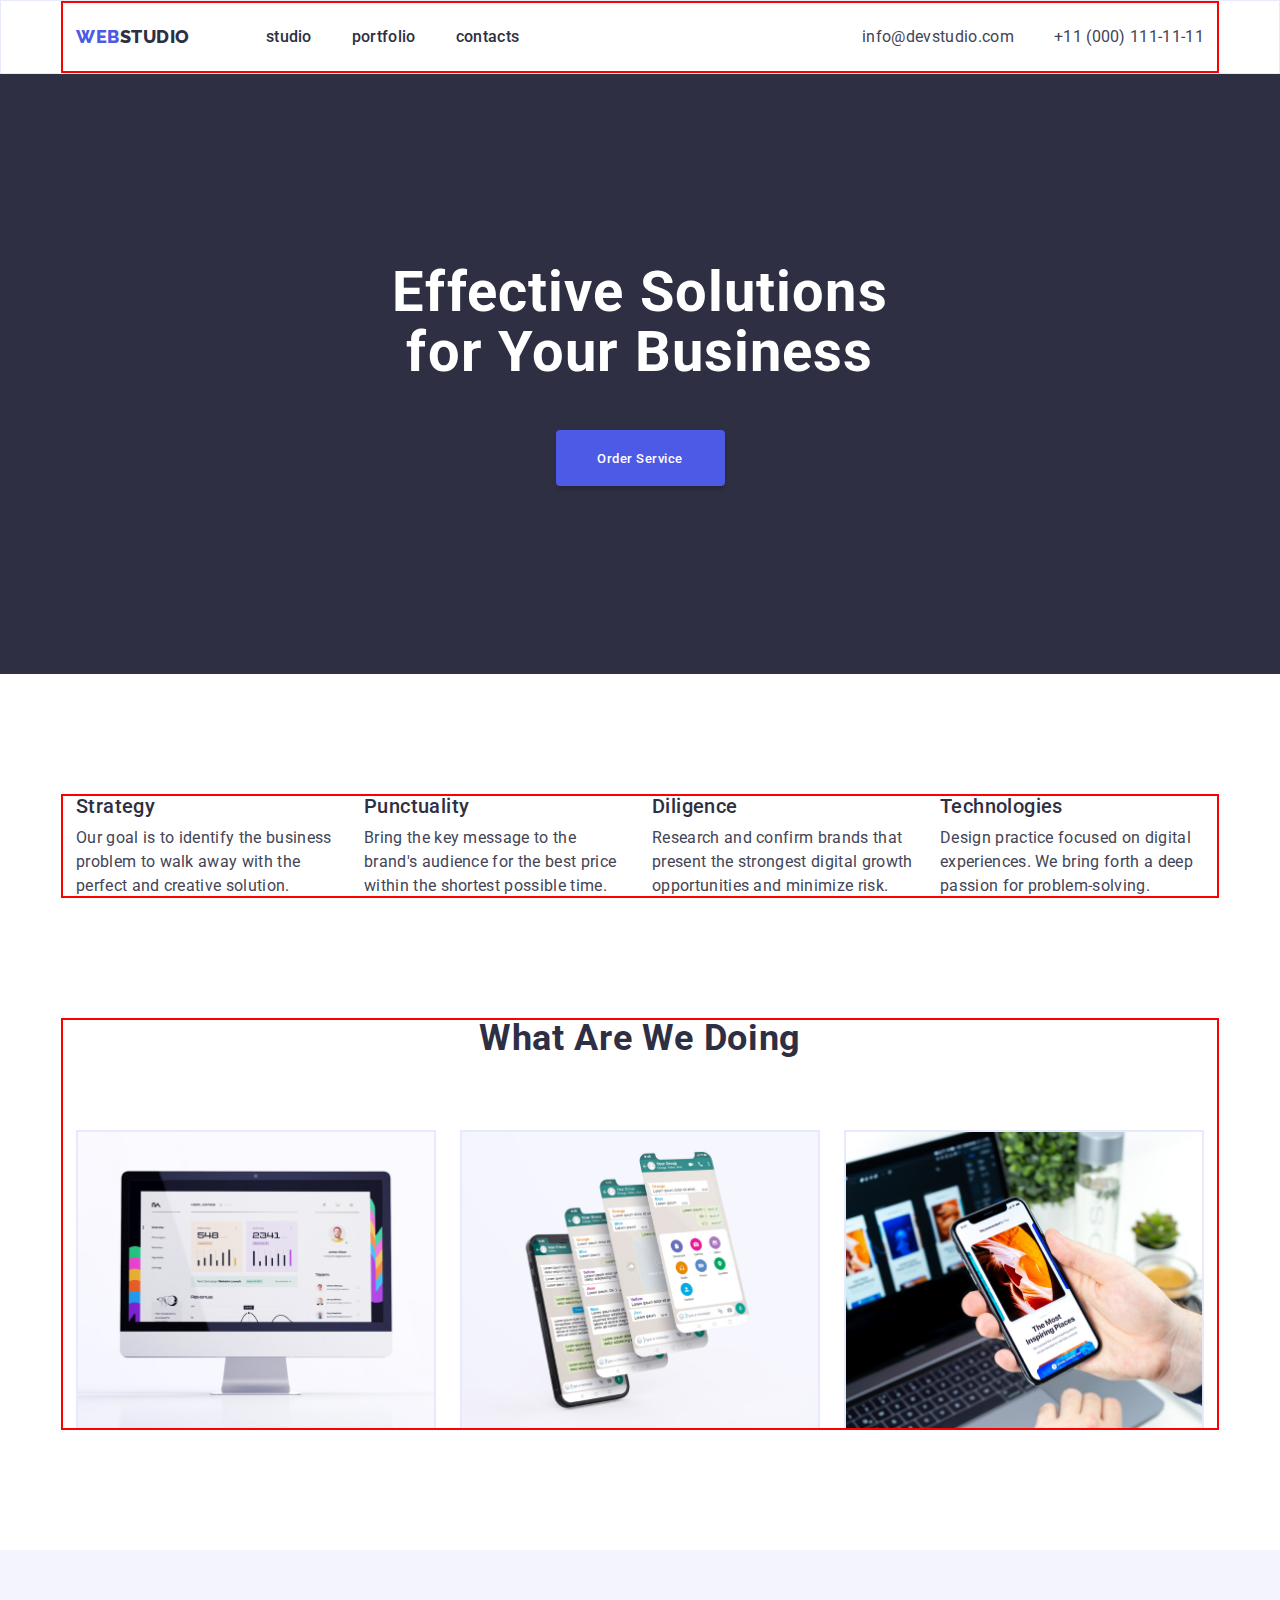
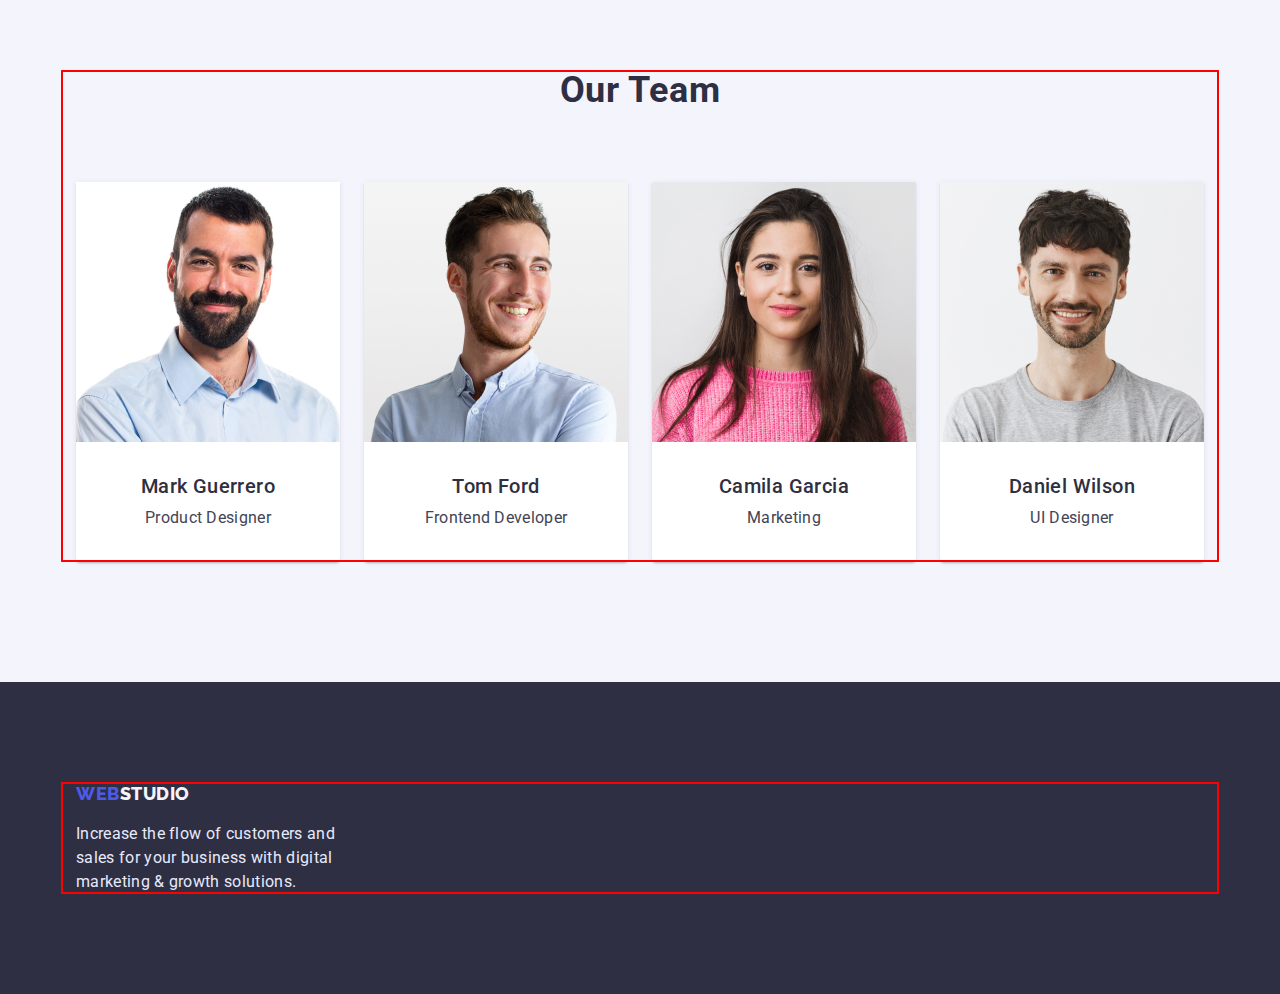
<file: index.html>
<!DOCTYPE html>
<html lang="en">
  <head>
    <meta charset="UTF-8" />
    <meta http-equiv="X-UA-Compatible" content="IE=edge" />
    <meta name="viewport" content="width=device-width, initial-scale=1.0" />
    <title>Document</title>
    <link rel="preconnect" href="https://fonts.googleapis.com" />
    <link rel="preconnect" href="https://fonts.gstatic.com" crossorigin />
    <link
      href="https://fonts.googleapis.com/css2?family=Raleway:wght@800&family=Roboto:wght@400;500;700&display=swap"
      rel="stylesheet"
    />
    <link rel="stylesheet" href="./css/styles.css" />
  </head>
  <body>
    <!--header-->
    <header class="header">
      <div class="header-container container">
        <!--Main navigation-->
        <nav class="header-nav">
          <a class="header-logo link" href="./index.html"
            >web<span class="logo-dark">studio</span>
          </a>

          <ul class="header-list list">
            <li class="header-item">
              <a class="header-link link" href="./index.html">studio</a>
            </li>
            <li class="header-item">
              <a class="header-link link" href="./portfolio.html">portfolio</a>
            </li>
            <li class="header-item">
              <a class="header-link link" href="">contacts</a>
            </li>
          </ul>
        </nav>

        <!--Contacts-->
        <address class="address">
          <ul class="address-list list">
            <li class="address-item">
              <a class="address-link link" href="mailto:info@devstudio.com"
                >info@devstudio.com</a
              >
            </li>
            <li class="address-item">
              <a class="address-link link" href="tel:+110001111111"
                >+11 (000) 111-11-11</a
              >
            </li>
          </ul>
        </address>
      </div>
    </header>

    <main>
      <!--Hero section-->
      <section class="hero">
        <h1 class="hero-title">Effective Solutions for Your Business</h1>
        <button class="btn" type="button">Order Service</button>
      </section>

      <!--Our advantages-->
      <section class="section">
        <div class="container">
          <h2 class="section-title" hidden>Our Advantages</h2>
          <ul class="section-list list">
            <li class="section-item">
              <h3 class="section-subtitle">Strategy</h3>
              <p class="section-text">
                Our goal is to identify the business problem to walk away with
                the perfect and creative solution.
              </p>
            </li>

            <li class="section-item">
              <h3 class="section-subtitle">Punctuality</h3>
              <p class="section-text">
                Bring the key message to the brand's audience for the best price
                within the shortest possible time.
              </p>
            </li>
            <li class="section-item">
              <h3 class="section-subtitle">Diligence</h3>
              <p class="section-text">
                Research and confirm brands that present the strongest digital
                growth opportunities and minimize risk.
              </p>
            </li>
            <li class="section-item">
              <h3 class="section-subtitle">Technologies</h3>
              <p class="section-text">
                Design practice focused on digital experiences. We bring forth a
                deep passion for problem-solving.
              </p>
            </li>
          </ul>
        </div>
      </section>

      <!--What are we doing-->
      <section class="gallery section">
        <div class="container">
          <h2 class="section-title">What are we doing</h2>
          <ul class="gallery-list list">
            <li class="gallery-item">
              <img
                class="gallery-img"
                src="./images/section2/img-1.jpg"
                alt="monitor"
                width="360"
                height="300"
              />
            </li>
            <li class="gallery-item">
              <img
                class="gallery-img"
                src="./images/section2/img-2.jpg"
                alt="screen"
                width="360"
                height="300"
              />
            </li>
            <li class="gallery-item">
              <img
                class="gallery-img"
                src="./images/section2/img-3.jpg"
                alt="phone"
                width="360"
                height="300"
              />
            </li>
          </ul>
        </div>
      </section>

      <!--Our team-->
      <section class="team section">
        <div class="container">
          <h2 class="section-title">Our Team</h2>
          <ul class="team-list list">
            <li class="team-item">
              <img
                class="team-photo"
                src="./images/section3/img-1.jpg"
                alt="mark"
                width="264"
                height="260"
              />
              <div class="team-card">
                <h3 class="section-subtitle">Mark Guerrero</h3>
                <p class="section-text">Product Designer</p>
              </div>
            </li>
            <li class="team-item">
              <img
                class="team-photo"
                src="./images/section3/img-2.jpg"
                alt="tom"
                width="264"
                height="260"
              />
              <div class="team-card">
                <h3 class="section-subtitle">Tom Ford</h3>
                <p class="section-text">Frontend Developer</p>
              </div>
            </li>
            <li class="team-item">
              <img
                class="team-photo"
                src="./images/section3/img-3.jpg"
                alt="camila"
                width="264"
                height="260"
              />
              <div class="team-card">
                <h3 class="section-subtitle">Camila Garcia</h3>
                <p class="section-text">Marketing</p>
              </div>
            </li>
            <li class="team-item">
              <img
                class="team-photo"
                src="./images/section3/img-4.jpg"
                alt="daniel"
                width="264"
                height="260"
              />
              <div class="team-card">
                <h3 class="section-subtitle">Daniel Wilson</h3>
                <p class="section-text">UI Designer</p>
              </div>
            </li>
          </ul>
        </div>
      </section>
    </main>

    <!--Footer-->
    <footer class="footer">
      <div class="footer-wrapper container">
        <a class="footer-logo link" href="./index.html"
          >web<span class="logo-light">studio</span>
        </a>

        <p class="footer-text">
          Increase the flow of customers and sales for your business with
          digital marketing & growth solutions.
        </p>
      </div>
    </footer>
  </body>
</html>
</file>
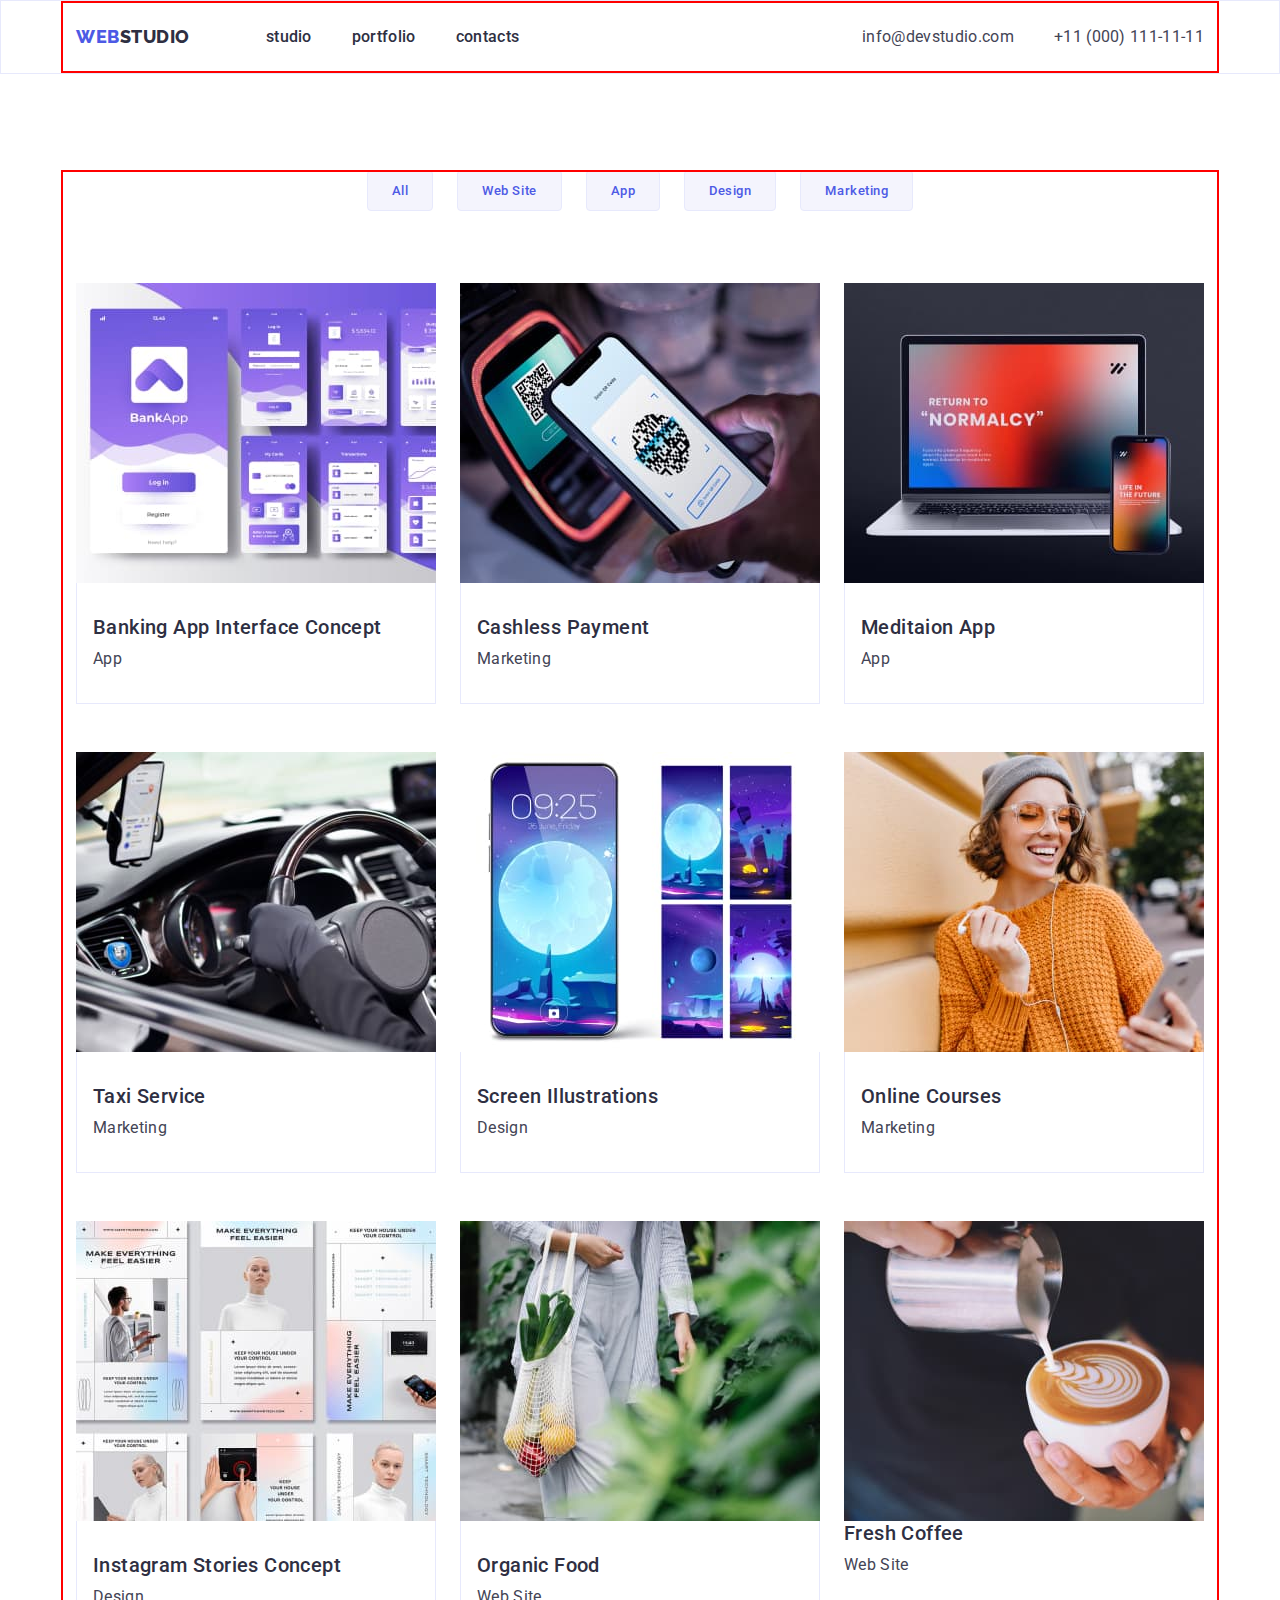
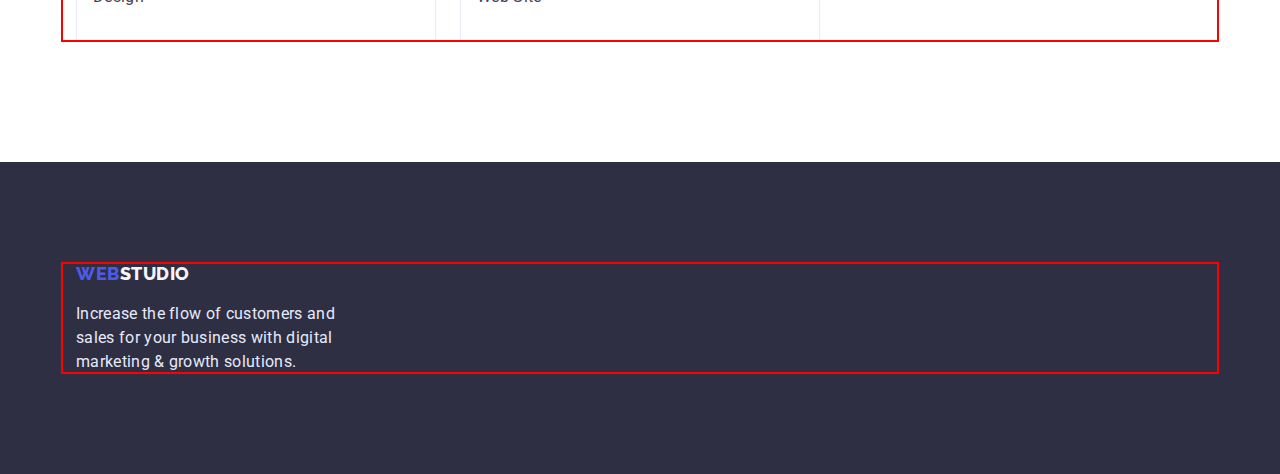
<file: portfolio.html>
<!DOCTYPE html>
<html lang="en">
  <head>
    <meta charset="UTF-8" />
    <meta http-equiv="X-UA-Compatible" content="IE=edge" />
    <meta name="viewport" content="width=device-width, initial-scale=1.0" />
    <title>Document</title>
    <link rel="preconnect" href="https://fonts.googleapis.com" />
    <link rel="preconnect" href="https://fonts.gstatic.com" crossorigin />
    <link
      href="https://fonts.googleapis.com/css2?family=Raleway:wght@800&family=Roboto:wght@400;500;700&display=swap"
      rel="stylesheet"
    />
    <link rel="stylesheet" href="./css/styles.css" />
  </head>

  <body>
    <!-- Header -->
    <header class="header">
      <div class="header-container container">
        <!--Main navigation-->
        <nav class="header-nav">
          <a class="header-logo link" href="./index.html">
            <span>web</span><span class="logo-dark">studio</span>
          </a>

          <ul class="header-list list">
            <li class="header-item">
              <a class="header-link link" href="./index.html">studio</a>
            </li>
            <li class="header-item">
              <a class="header-link link" href="./portfolio.html">portfolio</a>
            </li>
            <li class="header-item">
              <a class="header-link link" href="">contacts</a>
            </li>
          </ul>
        </nav>

        <!--Contacts-->
        <address class="address">
          <ul class="address-list list">
            <li class="address-item">
              <a class="address-link link" href="mailto:info@devstudio.com"
                >info@devstudio.com</a
              >
            </li>
            <li class="address-item">
              <a class="address-link link" href="tel:+110001111111"
                >+11 (000) 111-11-11</a
              >
            </li>
          </ul>
        </address>
      </div>
    </header>

    <main>
      <!-- Filters -->

      <section class="portfolio section">
        <div class="container">
          <ul class="filters-list list">
            <li class="filters-item">
              <button class="filters-btn" type="button">All</button>
            </li>
            <li class="filters-item">
              <button class="filters-btn" type="button">Web Site</button>
            </li>
            <li class="filters-item">
              <button class="filters-btn" type="button">App</button>
            </li>
            <li class="filters-item">
              <button class="filters-btn" type="button">Design</button>
            </li>
            <li class="filters-item">
              <button class="filters-btn" type="button">Marketing</button>
            </li>
          </ul>

          <!-- Portfolio -->

          <h1 class="portfolio-title" hidden>Portfolio</h1>

          <ul class="portfolio-list list">
            <li class="portfolio-item">
              <img
                class="portfolio-img"
                src="./images/portfolio-section/img-1.jpg"
                alt="Bank app"
                width="360"
                height="300"
              />
              <div class="portfolio-card">
                <h2 class="section-subtitle">Banking App Interface Concept</h2>
                <p class="section-text">App</p>
              </div>
            </li>
            <li class="portfolio-item">
              <img
                class="portfolio-img"
                src="./images/portfolio-section/img-2.jpg"
                alt="Payment"
                width="360"
                height="300"
              />
              <div class="portfolio-card">
                <h2 class="section-subtitle">Cashless Payment</h2>
                <p class="section-text">Marketing</p>
              </div>
            </li>
            <li class="portfolio-item">
              <img
                class="portfolio-img"
                src="./images/portfolio-section/img-3.jpg"
                alt="Meditaion"
                width="360"
                height="300"
              />
              <div class="portfolio-card">
                <h2 class="section-subtitle">Meditaion App</h2>
                <p class="section-text">App</p>
              </div>
            </li>
            <li class="portfolio-item">
              <img
                class="portfolio-img"
                src="./images/portfolio-section/img-4.jpg"
                alt="Taxi"
                width="360"
                height="300"
              />
              <div class="portfolio-card">
                <h2 class="section-subtitle">Taxi Service</h2>
                <p class="section-text">Marketing</p>
              </div>
            </li>
            <li class="portfolio-item">
              <img
                class="portfolio-img"
                src="./images/portfolio-section/img-5.jpg"
                alt="Illustrations"
                width="360"
                height="300"
              />
              <div class="portfolio-card">
                <h2 class="section-subtitle">Screen Illustrations</h2>
                <p class="section-text">Design</p>
              </div>
            </li>
            <li class="portfolio-item">
              <img
                class="portfolio-img"
                src="./images/portfolio-section/img-6.jpg"
                alt="Courses"
                width="360"
                height="300"
              />
              <div class="portfolio-card">
                <h2 class="section-subtitle">Online Courses</h2>
                <p class="section-text">Marketing</p>
              </div>
            </li>
            <li class="portfolio-item">
              <img
                class="portfolio-img"
                src="./images/portfolio-section/img-7.jpg"
                alt="Stories"
                width="360"
                height="300"
              />
              <div class="portfolio-card">
                <h2 class="section-subtitle">Instagram Stories Concept</h2>
                <p class="section-text">Design</p>
              </div>
            </li>
            <li class="portfolio-item">
              <img
                class="portfolio-img"
                src="./images/portfolio-section/img-8.jpg"
                alt="Food"
                width="360"
                height="300"
              />
              <div class="portfolio-card">
                <h2 class="section-subtitle">Organic Food</h2>
                <p class="section-text">Web Site</p>
              </div>
            </li>
            <li class="portfolio-item">
              <img
                class="portfolio-img"
                src="./images/portfolio-section/img-9.jpg"
                alt="Coffee"
                width="360"
                height="300"
              />
              <h2 class="section-subtitle">Fresh Coffee</h2>
              <p class="section-text">Web Site</p>
            </li>
          </ul>
        </div>
      </section>
    </main>

    <!--Footer-->
    <footer class="footer">
      <div class="footer-wrapper container">
        <a class="footer-logo link" href="./index.html"
          >web<span class="logo-light">studio</span>
        </a>
        <p class="footer-text">
          Increase the flow of customers and sales for your business with
          digital marketing & growth solutions.
        </p>
      </div>
    </footer>
  </body>
</html>
</file>
<file: css/styles.css>
:root {
    /* fonts */
--main-font: "Roboto", sans-serif;
--second-font: "Raleway", sans-serif;

    /* colors */
--primary-brand: #4D5AE5;
--pressed-state: #404BBF;
--dark: #2E2F42;
--success: #31d0aa;
--sucsess-75: rgba(49, 208, 170, 0.75);
--sucsess-50: rgba(49, 208, 170, 0.5);
--sucsess-10: rgba(49, 208, 170, 0.1);
--text: #434455;
--subtle-text: #8E8F99;
--accent: #E7E9FC;
--light: #F4F4FD;
--modal-overlay: rgba(46, 47, 66, 0.4);
--hero-background: rgba(46, 47, 66, 0.7);
--white: #FFFFFF;
}

*,
*::before,
*::after {
box-sizing: border-box; 
}

/* Reset */
h1,
h2,
h3,
h4,
h5,
h6,
p {
 margin: 0;
 padding: 0;
}

ul {
margin: 0;
padding: 0;
list-style: none;
}

img {
display: block;
max-width: 100%;
height: auto;
}



/* Main styles */

body {
margin: 0;
font-family: var(--main-font);
font-size: 16px;
color: var(--text);
}

.link {
font-family: inherit;
text-decoration: none;
}

.container {
width: 1158px;
padding-left: 15px;
padding-right: 15px;
margin-left: auto;
margin-right: auto;

outline: 2px solid red;
outline-offset: -2px;
}


/* ---------------------------------------------- */
/* Header styles */
/* ---------------------------------------------- */

.header {
border: 1px solid #E7E9FC;
}

.header-container {
display: flex;
align-items: center;
}

.header-nav {
display: flex;
align-items: center;
margin-right: auto;
}

.header-logo {
margin-right: 76px;

}

.header-list,
.address-list {
display: flex;
gap: 40px;
}

.header-logo,
.footer-logo {
font-family: var(--second-font);
font-weight: 800;
font-size: 18px;
line-height: calc(24 / 18);
letter-spacing: 0.03em;
text-transform: uppercase;
color: var(--primary-brand);
}

.logo-dark {
color: var(--dark);
}

.header-link {
 display: block;
 padding-top: 24px;
 padding-bottom: 24px;

line-height: 1.5;
font-weight: 500;
letter-spacing: 0.02em;
color: var(--dark);
}

.header-link:hover,
.header-link:focus {
color: var(--pressed-state);
}

/* ---------------------------------------------- */
/* Contacts styles */
/* ---------------------------------------------- */

.address-link {
display: block;
padding-top: 24px;
padding-bottom: 24px;

font-style: normal;
line-height: 1.5;
letter-spacing: 0.02em;
color: currentColor;
}

.address-link:hover,
.address-link:focus {
color: var(--pressed-state);
}

/* ---------------------------------------------- */
/* Hero section styles*/
/* ---------------------------------------------- */

.hero {
padding: 188px 0px;

text-align: center;
background: var(--dark);
}

.hero-title {
margin-bottom: 48px;
width: 500px;
margin-left: auto;
margin-right: auto;

font-size: 56px;
line-height: calc(60 / 56);
letter-spacing: 0.02em;
color: var(--white);

}


.btn {
display: inline-block;
min-width: 169px;
min-height: 56px;

border: none;
box-shadow: 0px 4px 4px rgba(0, 0, 0, 0.15);
border-radius: 4px;

font-family: inherit;
font-weight: 500;
letter-spacing: 0.04em;
cursor: pointer;
color: var(--white);
background-color: var(--primary-brand);

}
.btn:hover,
.btn:focus {
background-color: var(--pressed-state);
}

/* ------------------------------------ */
/* Our advantages styles */
/* ------------------------------------ */

.section {
padding-top: 120px;
padding-bottom: 120px;
}

.section-list {
display: flex;
gap: 24px;

}
.section-item {
width: 264px;
}

.section-subtitle {
margin-bottom: 8px;

font-weight: 500;
font-size: 20px;
line-height: calc(24 / 20);
letter-spacing: 0.02em;
color: var(--dark);
}

.section-text {
line-height: 1.5;
letter-spacing: 0.02em;
}

/* ------------------------------------------ */
/*  What are we doing styles*/
/* ------------------------------------------ */

.gallery {
padding-top: 0; 
}

.section-title {
margin-bottom: 72px;
margin-left: auto;
margin-right: auto;

font-size: 36px;
line-height: calc(40 / 36);
letter-spacing: 0.02em;
text-align: center;
text-transform: capitalize;
color: var(--dark);
}

.gallery-list {
display: flex;
gap: 24px;
}

.gallery-img {
border: 1px solid #E7E9FC;
}


/* ------------------------------------ */
/* Our team */
/* ------------------------------------ */

.team {
background-color: var(--light);
}

.team-list {
display: flex;
gap: 24px;
}

.team-card {
padding: 32px 16px;
text-align: center;
}

.team-item {
box-shadow: 0px 1px 6px rgba(46, 47, 66, 0.08), 0px 1px 1px rgba(46, 47, 66, 0.16), 0px 2px 1px rgba(46, 47, 66, 0.08);
border-radius: 0px 0px 4px 4px;

 background-color: var(--white);
}



/* ------------------------------------ */
/* Filters */
/* ------------------------------------ */

.filters-list {
display: flex;
justify-content: center;
gap: 24px;
margin-bottom: 72px;
}

.filters-btn {
display: inline-block;
padding: 12px 24px;

font-family: inherit;
font-weight: 500;
letter-spacing: 0.04em;
color: var(--primary-brand);
background-color: var(--light);
cursor: pointer;

border: 1px solid #E7E9FC;
border-radius: 4px;
}

.filters-btn:hover,
.filters-btn:focus {
color: var(--white);
background-color: var(--pressed-state);
}

/* ------------------------------------ */
/*  Portfolio */
/* ------------------------------------- */
.portfolio {
padding-top: 96px;
}

.portfolio-list {
display: flex;
flex-wrap: wrap;
row-gap: 48px;
column-gap: 24px;
}


.portfolio-item {
width: 360px;

}

.portfolio-card {
    padding: 32px 16px;
    border: 1px solid #E7E9FC;
    border-top: none;
    }
    

/* ------------------------------------ */
/* Footer */
/* ------------------------------------ */

.footer {
padding: 100px 0;
background-color: var(--dark);
}



.footer-logo {
margin-bottom: 16px;
display: block;
}

.logo-light {
color: var(--light);
}

.footer-text {
width: 264px;
line-height: 1.5;
letter-spacing: 0.02em;
color: var(--accent);
}
</file>
